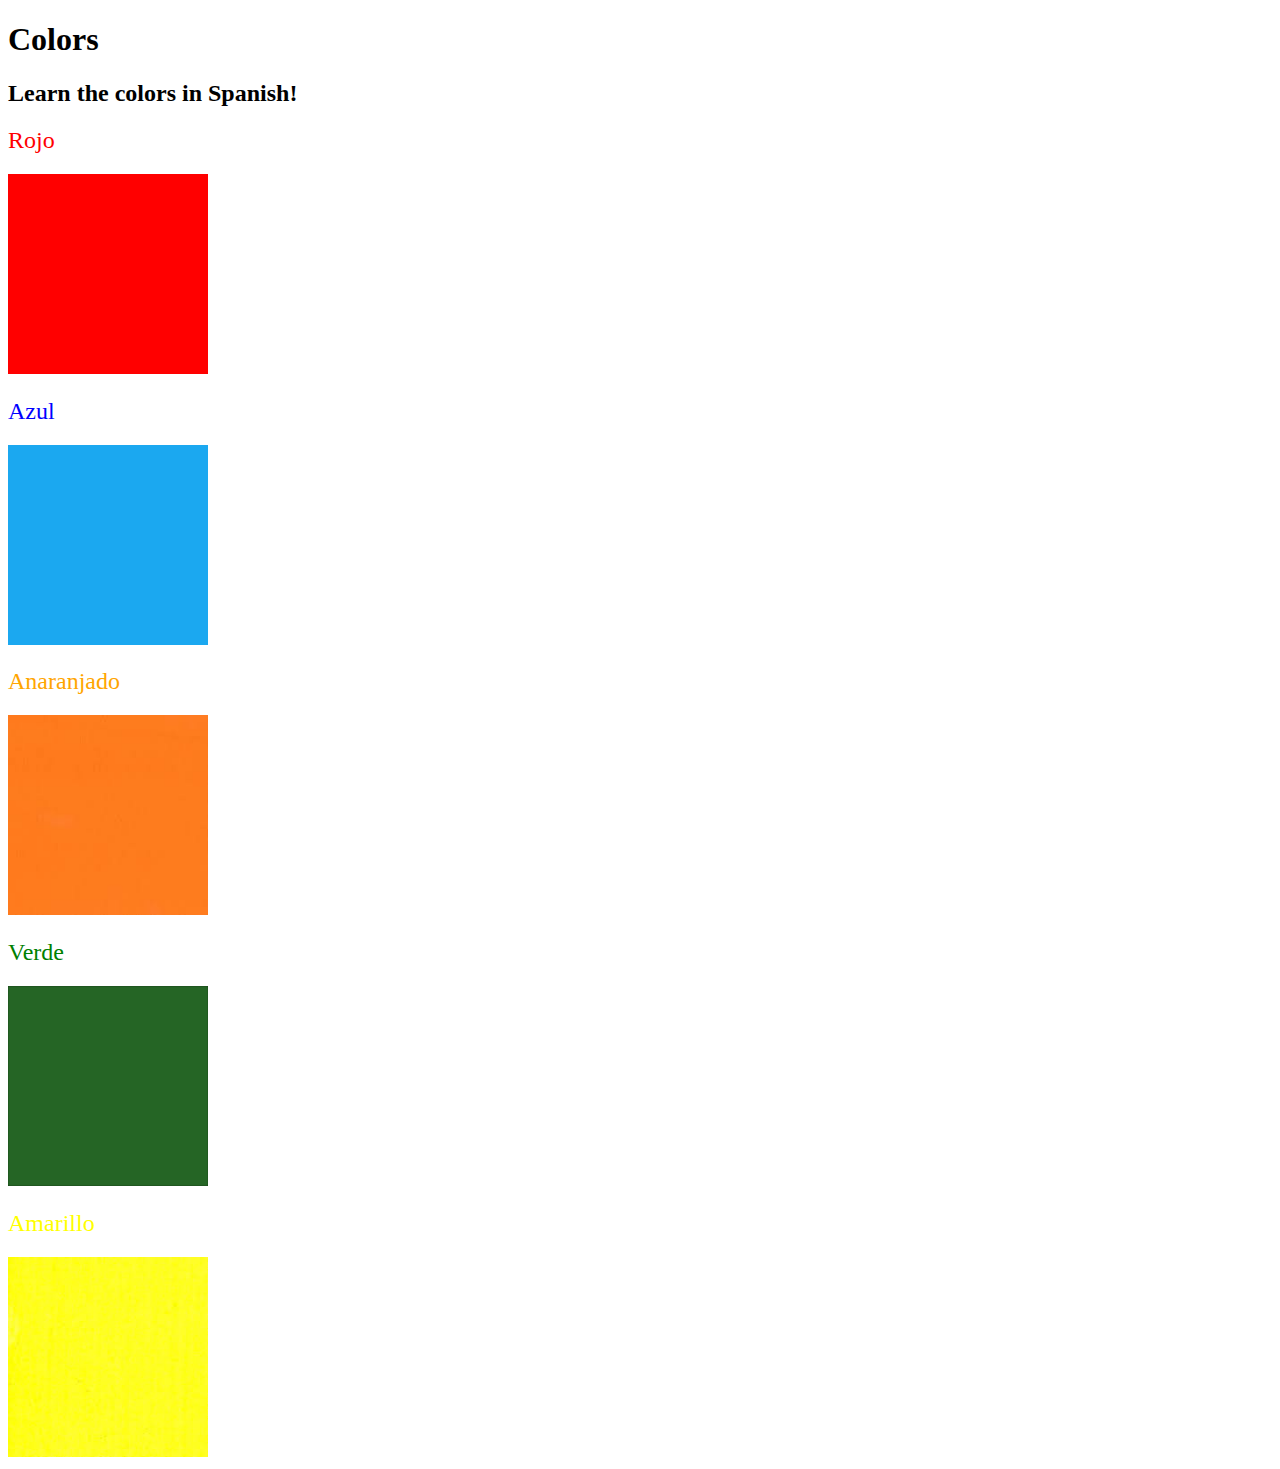
<file: Color-Vocab-Project/index.html>
<!DOCTYPE html>
<html lang="en">
  <head>
    <meta charset="UTF-8" />
    <title>Spanish Vocabulary</title>
    <link rel="stylesheet" href="./style.css" />
  </head>

  <body>
    <h1>Colors</h1>
    <h2>Learn the colors in Spanish!</h2>
    <h2 class="color-title" id="red">Rojo</h2>
    <img src="./assets/images/red.png" alt="red" />

    <h2 class="color-title" id="blue">Azul</h2>
    <img src="./assets/images/blue.png" alt="blue" />

    <h2 class="color-title" id="orange">Anaranjado</h2>
    <img src="./assets/images/orange.png" alt="orange" />

    <h2 class="color-title" id="green">Verde</h2>
    <img src="./assets/images/green.png" alt="green" />

    <h2 class="color-title" id="yellow">Amarillo</h2>
    <img src="./assets/images/yellow.png" alt="yellow" />
  </body>
</html>

<!-- 
TODOs
IMPORTANT: You should not need to make ANY CHANGES to index.html
All code should be written in your CSS file.

1. Create a CSS file and incorporate it as an external stylesheet.
2. Use CSS to style each of the color titles to meaning. 
Hint: Use the id to help if you don't know the words in spanish.
3. Use CSS to change all the color titles to have "font-weight: normal;"
4. Use CSS (not HTML) to make all the images 200px heigh and 200px wide. 
Hint: 
https://developer.mozilla.org/en-US/docs/Web/CSS/height
https://developer.mozilla.org/en-US/docs/Web/CSS/width
-->
</file>
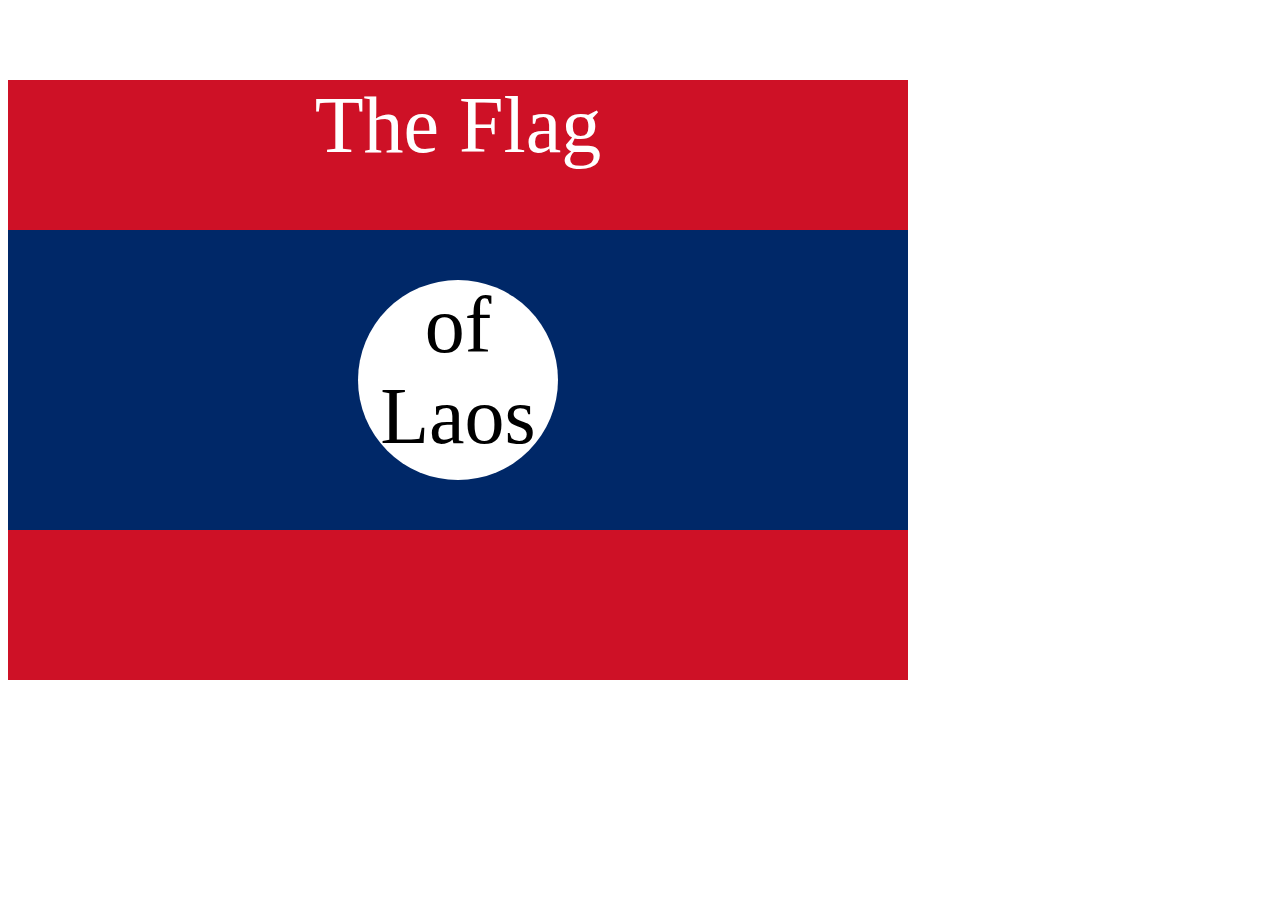
<file: Flag_Project/index.html>
<!DOCTYPE html>
<html lang="en">

<head>
  <meta charset="UTF-8">
  <title>CSS Flag Project</title>
  <style>
    /* Write your CSS Code here */
.flag {
    width: 900px;
    height: 600px;
    background-color: #ce1126;
    position: relative;
}

.flag > div {
  width: 900px;
  height: 300px;
  background-color: #002868;
  position: absolute;
  top: 150px;
}

.flag > div > div {
    width: 200px;
    height: 200px;
    border-radius: 50%;
    background-color: white;
    position: absolute;
    top: 50px;
    left: 350px;
}

.flag > p {
  color: white;
  text-align: center;
  font-size: 5rem;
}

.flag > div p {
  margin: 0;
  padding: 0;
  color: black;
  text-align: center;
  font-size: 5rem;
}

  </style>
</head>

<!-- 
  IMPORTANT! Do not change any HTML
Don't add any classes/ids/elements 
Use what you know about combining selectors 
and CSS specificity instead.
Hint 1: The flag is 900px by 600px and the circle is 200px by 200px.
Hint 2: You can use CSS inspection to get the colors from
https://appbrewery.github.io/flag-of-laos/
-->

<body>
  <div class="flag">
    <p>The Flag</p>
    <div>
      <div>
        <p>of Laos</p>
      </div>
    </div>
  </div>
</body>

</html>
</file>
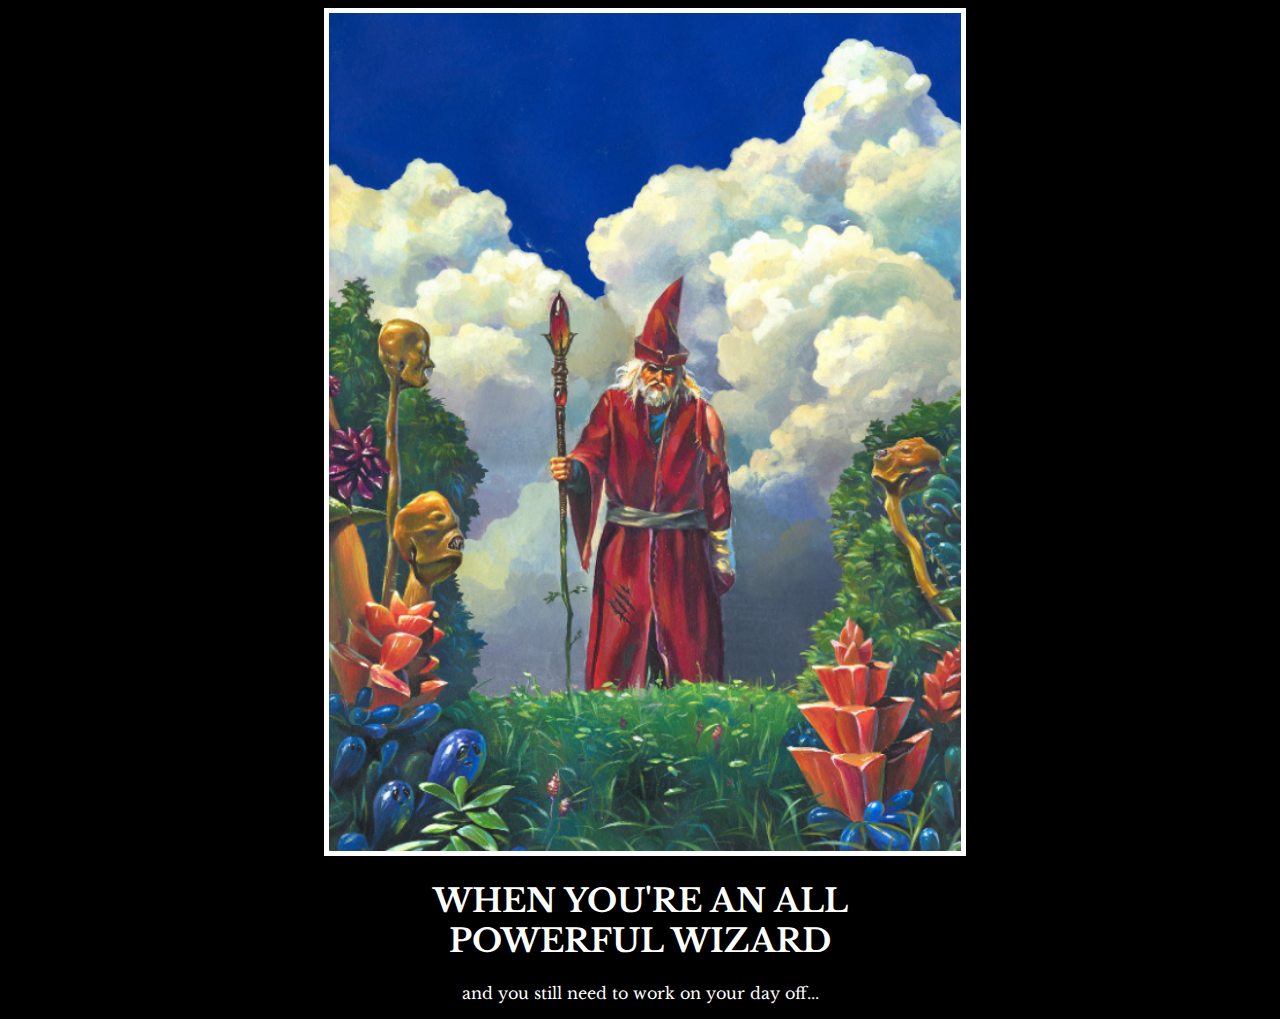
<file: Funny_Motivation_Project/index.html>
<!-- 
  TODO: Create a motivational post website.
Style it how ever you like. 
Look at the goal image for inspiration.
But it must have the following features:
1. The main h1 text should be using the Regular Libre Baskerville Font from Google Fonts:
  https://fonts.google.com/specimen/Libre+Baskerville
2. The text should be white and background black.
3. Add your own image into the images folder inside assets. It should have a 5px white border.
4. The text should be center aligned.
5. Create a div to contain the h1, p and img elements. Adjust the margins so that the image and text are centered on the page. 
  Hint: You horizontally center a div by giving it a width of 50% and a margin-left of 25%.
  Hint: Set the image to have a width of 100% so it fills the div. 
6. Read about the text-transform property on MDN docs to make the h1 uppercase with CSS.
  https://developer.mozilla.org/en-US/docs/Web/CSS/text-transform 
-->

<!DOCTYPE html>
<html lang="en">
<head>
  <meta charset="UTF-8">
  <meta name="viewport" content="width=device-width, initial-scale=1.0">
  <title>Wizard Poster</title>
  <link rel="stylesheet" href="style.css">
  <link rel="preconnect" href="https://fonts.googleapis.com">
  <link rel="preconnect" href="https://fonts.gstatic.com" crossorigin>
  <link href="https://fonts.googleapis.com/css2?family=Libre+Baskerville&display=swap" rel="stylesheet">

</head>
<body>
  <div class="poster">
    <img class="wizard" src="./assets/images/Wizard.png">
    <h1>When you're an all powerful wizard</h1>
    <p>and you still need to work on your day off...</p>
  </div>
</body>
</html>
</file>
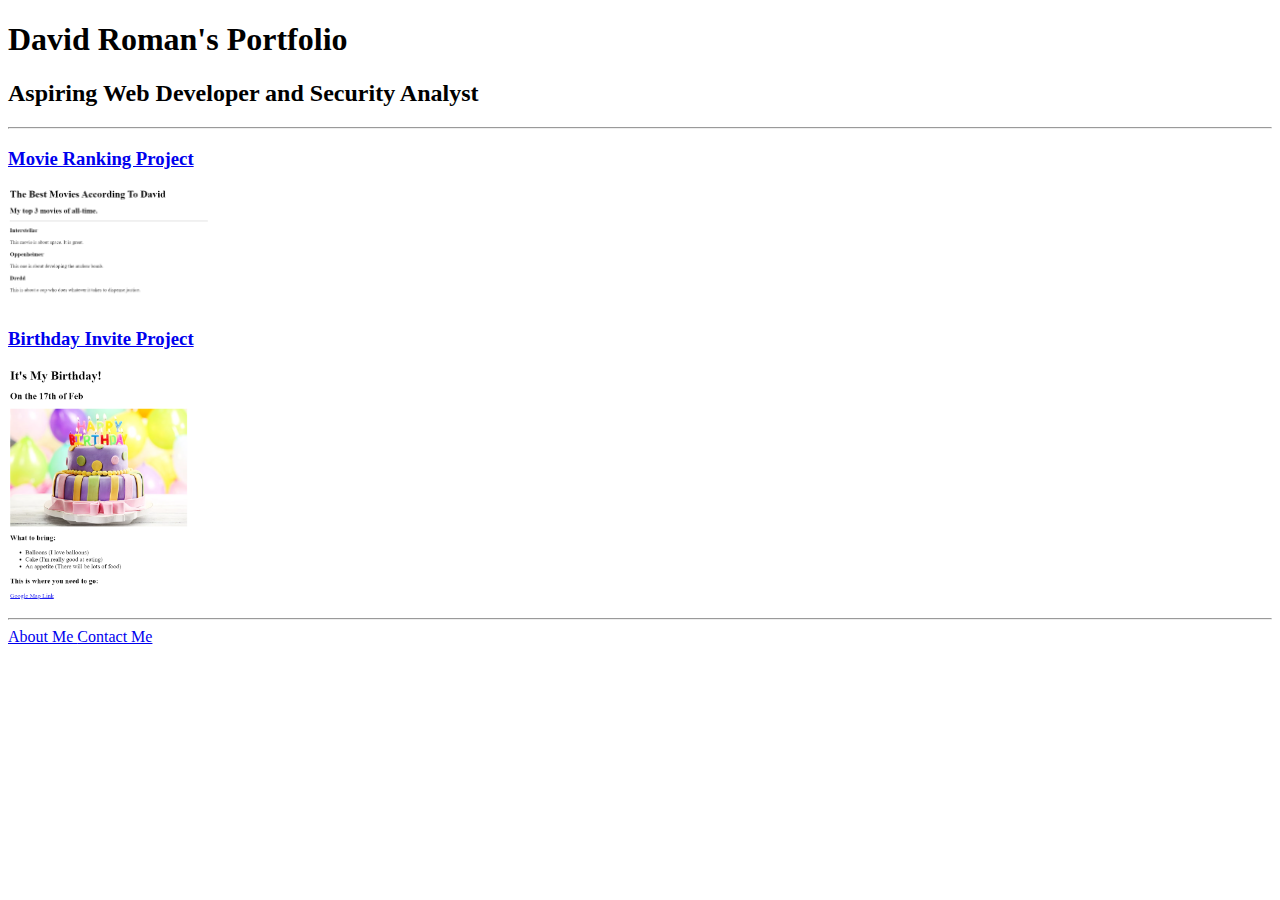
<file: HTML-Portfolio-Project-WIP/index.html>
<!-- TODO 1: Create the HTML Boilerplate -->

<!-- TODO 2: Add Your previous projects' HTML into the public folder -->

<!-- TODO 3: Take screenshots of your project previews and add the images to the images folder -->

<!-- TODO 4: Add titles/subtitles etc. -->

<!-- TODO 5: Add a link to the project pages -->

<!-- TODO 6: Add images to show the project previews
HINT for TODO 6: You can use the height attribute set to 200 to make the image smaller:
https://developer.mozilla.org/en-US/docs/Web/HTML/Element/img#attr-height -->

<!-- TODO 7: Add the Contact Me and About Me page links -->

<!DOCTYPE html>
<html lang="en">
<head>
    <meta charset="UTF-8">
    <meta name="viewport" content="width=device-width, initial-scale=1.0">
    <title>David Roman's Portfolio</title>

</head>
<body>
    <h1>David Roman's Portfolio</h1>
    <h2>Aspiring Web Developer and Security Analyst</h2>
    <hr />
    <h3><a href="./public/movie-ranking.html" alt="Movie Ranking Project Link"> Movie Ranking Project  </a></h3> 
    <a href="./public/movie-ranking.html"><img src="./assets/images/Movie Ranking Screenshot.png" alt="Movie Rank Preview." width="200"> </a>
    <h3><a href="./public/birthday-invite.html" alt="Birthday Invite Project Link"> Birthday Invite Project </a></h3>
    <a href="./public/birthday-invite.html"><img src="./assets/images/Birthday Project Screenshot.png" alt="Birthday Project Preview" width="200"> </a>
    <hr />
    <a href="./public/about.html">About Me </a>
    <a href="./public/contact.html">Contact Me</a>
</body>
</html>
</file>
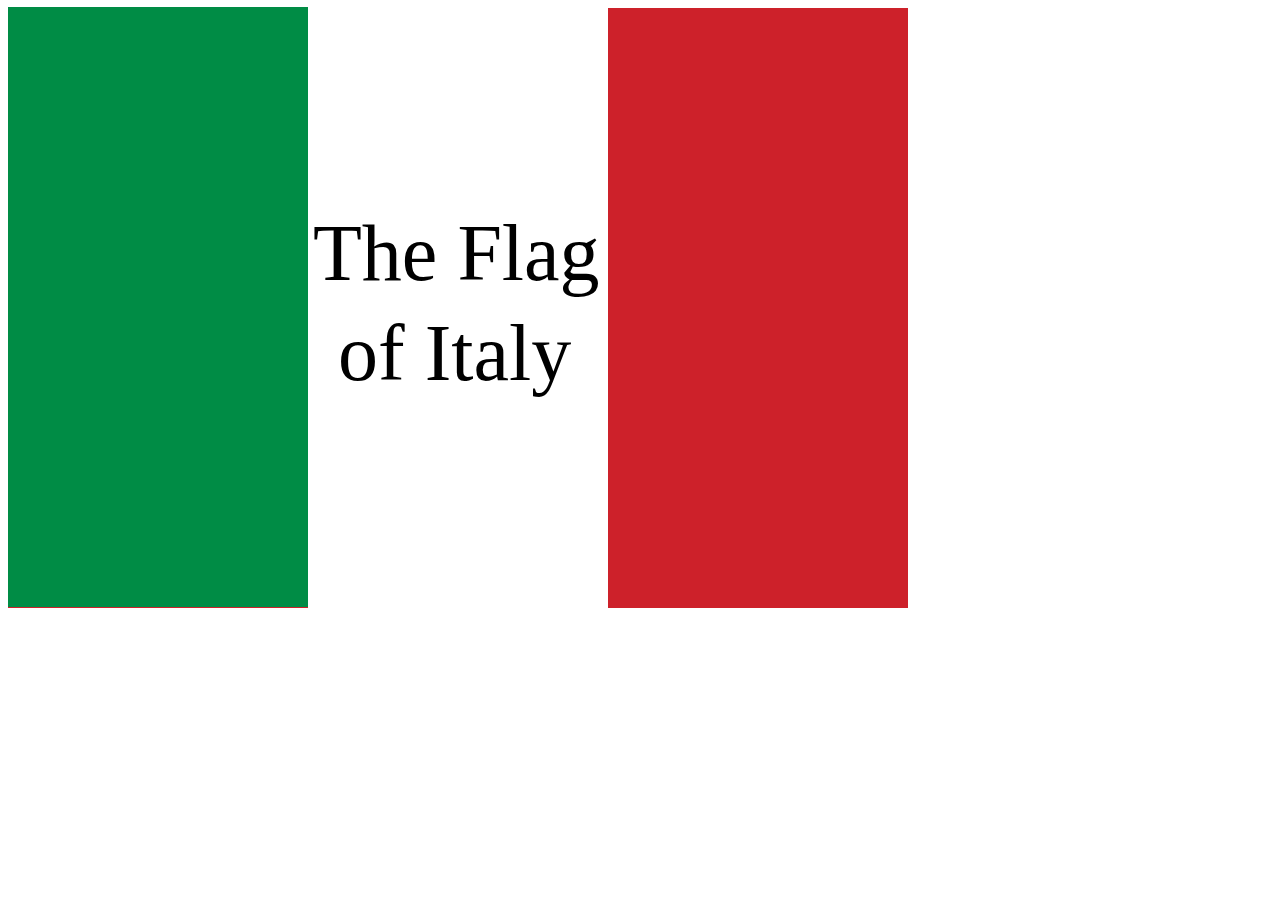
<file: Flag_Project/index2.html>
<!DOCTYPE html>
<html lang="en">
<head>
    <meta charset="UTF-8">
    <meta name="viewport" content="width=device-width, initial-scale=1.0">
    <title>The Flag of Italy</title>
<style>
.flag {
    height: 600px;
    width: 900px;
    background-color:  #CD212A;
    position: relative;
}

.flag > div {
    height: 600px;
    width: 300px;
    background-color: #008C45;
    position: absolute;
    bottom: 1px
}

.flag > div > div {
    height: 600px;
    width: 300px;
    background-color: white;
    position: absolute;
    left: 300px;
    top: 1px;
}

.flag > p {
margin: 0;
position: absolute;
top: 200px;
left: 305px;
color: black;
font-size: 5rem;
z-index: 1;
}

.flag > div p {
margin: 0;
font-size: 5rem;
position: absolute;
top: 300px;
left: 30px;
}


</style>
</head>
<body>
    <div class="flag">
        <p>The Flag</p>
        <div>
          <div>
            <p>of Italy</p>
          </div>
        </div>
      </div>
    
</body>
</html>
</file>
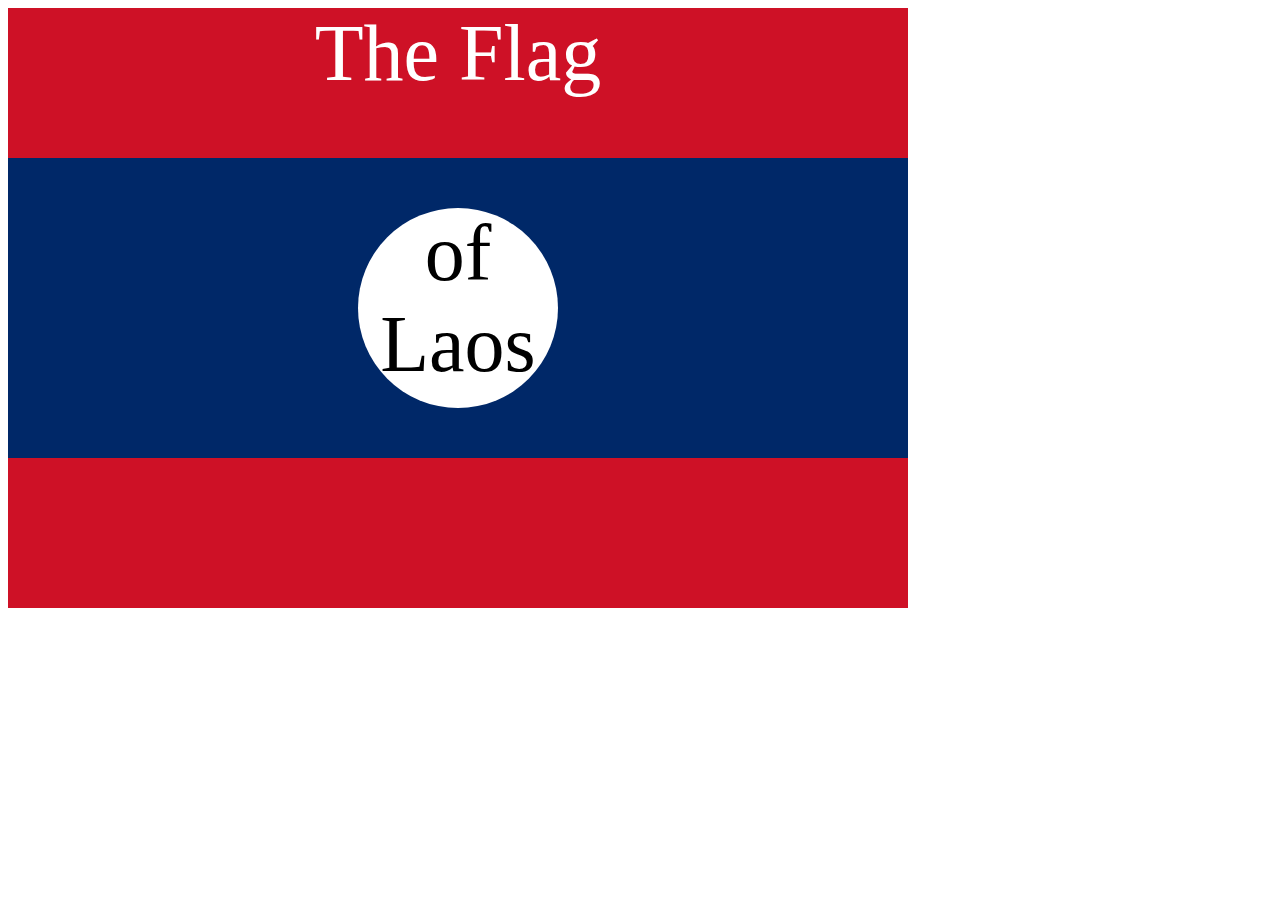
<file: Flag_Project/solution.html>
<!DOCTYPE html>
<html lang="en">

<head>
  <meta charset="UTF-8">
  <title>CSS Flag Project</title>
  <style>
    .flag {
      width: 900px;
      height: 600px;
      position: relative;
      background-color: #CE1126;

    }

    .flag > div {
      background-color: #002868;
      height: 300px;
      width: 100%;
      position: absolute;
      top: 150px;
    }

    .flag > div > div {
      background-color: white;
      position: absolute;

      height: 200px;
      width: 200px;
      border-radius: 50%;
      top: 50px;
      left: 350px;
    }

    p {
      font-size: 5rem;
      color: white;
      text-align: center;
      padding: 0;
      margin: 0;
    }

    .flag>div div p {
      color: black;
    }
  </style>
</head>

<body>
  <div class="flag">
    <p>The Flag</p>
    <div>
      <div>
        <p>of Laos</p>
      </div>
    </div>
  </div>
</body>

</html>
</file>
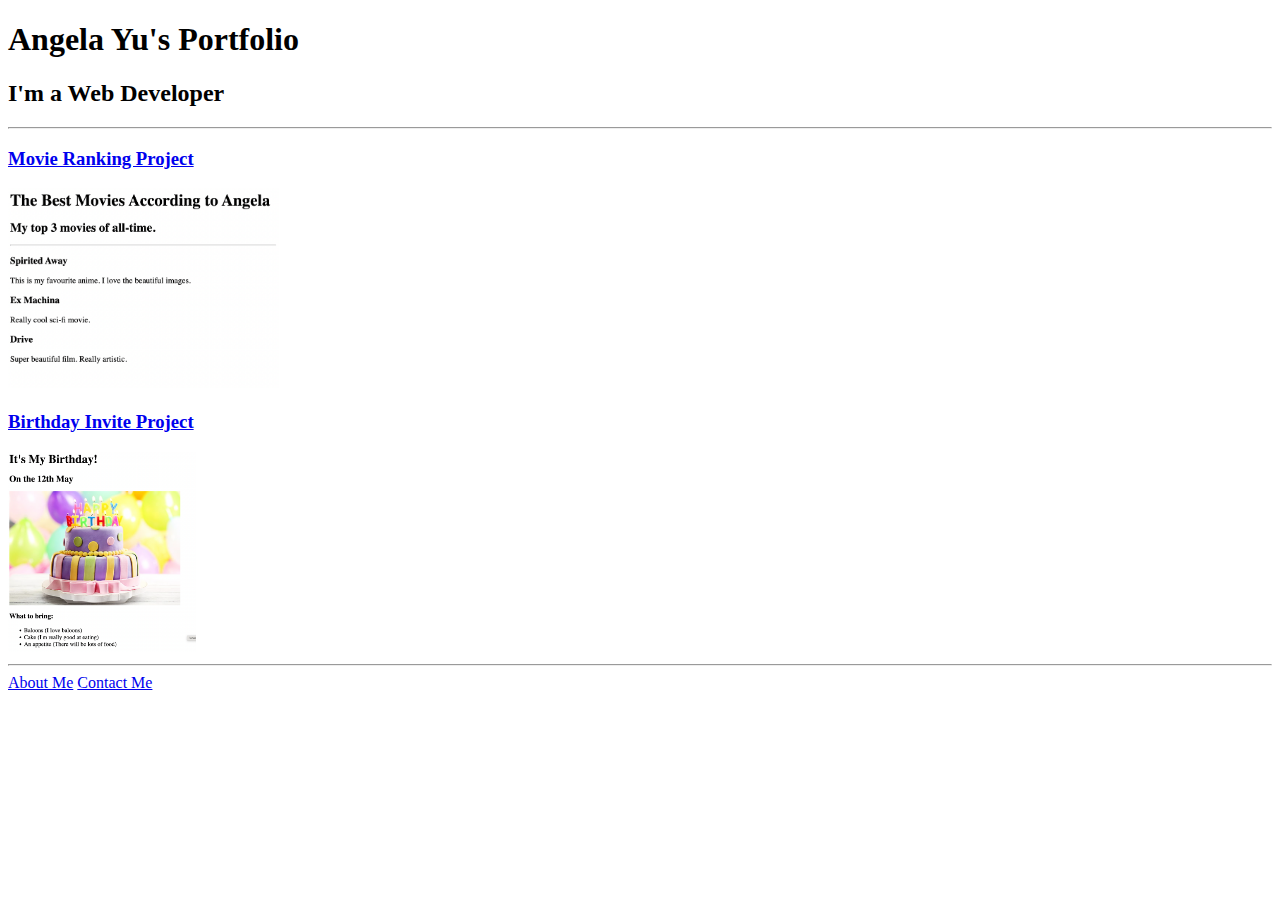
<file: HTML-Portfolio-Project-WIP/solution.html>
<!DOCTYPE html>
<html lang="en">

<head>
  <meta charset="UTF-8">
  <title>Angela's Portfolio</title>
</head>

<body>
  <h1>Angela Yu's Portfolio</h1>
  <h2>I'm a Web Developer</h2>
  <hr />
  <h3><a href="./public/movie-ranking.html">Movie Ranking Project</a></h3>
  <img src="./assets/images/movie-ranking.png" height="200" alt="movie ranking project preview"/>
  <h3><a href="./public/birthday-invite.html">Birthday Invite Project</a></h3>
  <img src="./assets/images/birthday-invite.png" height="200" alt="birthday invite project preview"/>
  <hr />
  <a href="./public/about.html">About Me</a>
  <a href="./public/contact.html">Contact Me</a>
</body>

</html>
</file>
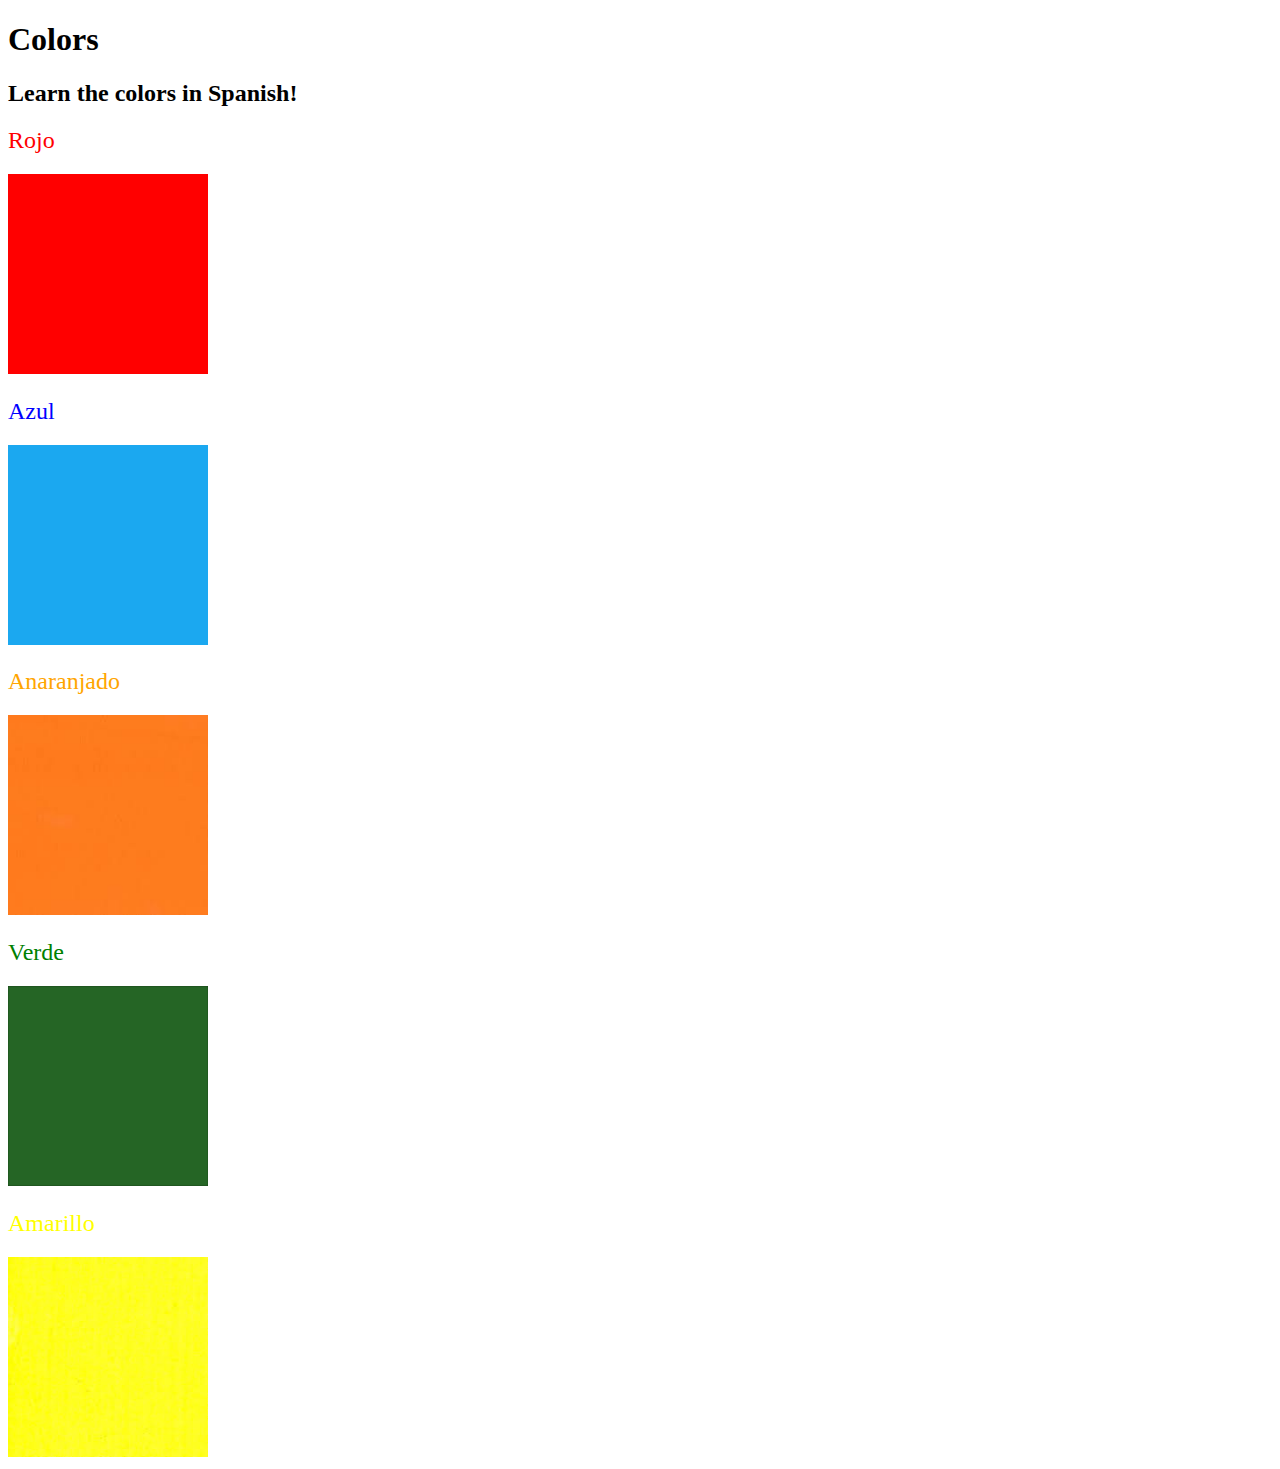
<file: Color-Vocab-Project/solution/solution.html>
<!DOCTYPE html>
<html lang="en">
  <head>
    <meta charset="UTF-8" />
    <title>Spanish Vocabulary</title>
    <link rel="stylesheet" href="./style.css" />
  </head>

  <body>
    <h1>Colors</h1>
    <h2>Learn the colors in Spanish!</h2>
    <h2 class="color-title" id="red">Rojo</h2>
    <img src="./assets/images/red.png" alt="red" />

    <h2 class="color-title" id="blue">Azul</h2>
    <img src="./assets/images/blue.png" alt="blue" />

    <h2 class="color-title" id="orange">Anaranjado</h2>
    <img src="./assets/images/orange.png" alt="orange" />

    <h2 class="color-title" id="green">Verde</h2>
    <img src="./assets/images/green.png" alt="green" />

    <h2 class="color-title" id="yellow">Amarillo</h2>
    <img src="./assets/images/yellow.png" alt="yellow" />
  </body>
</html>
</file>
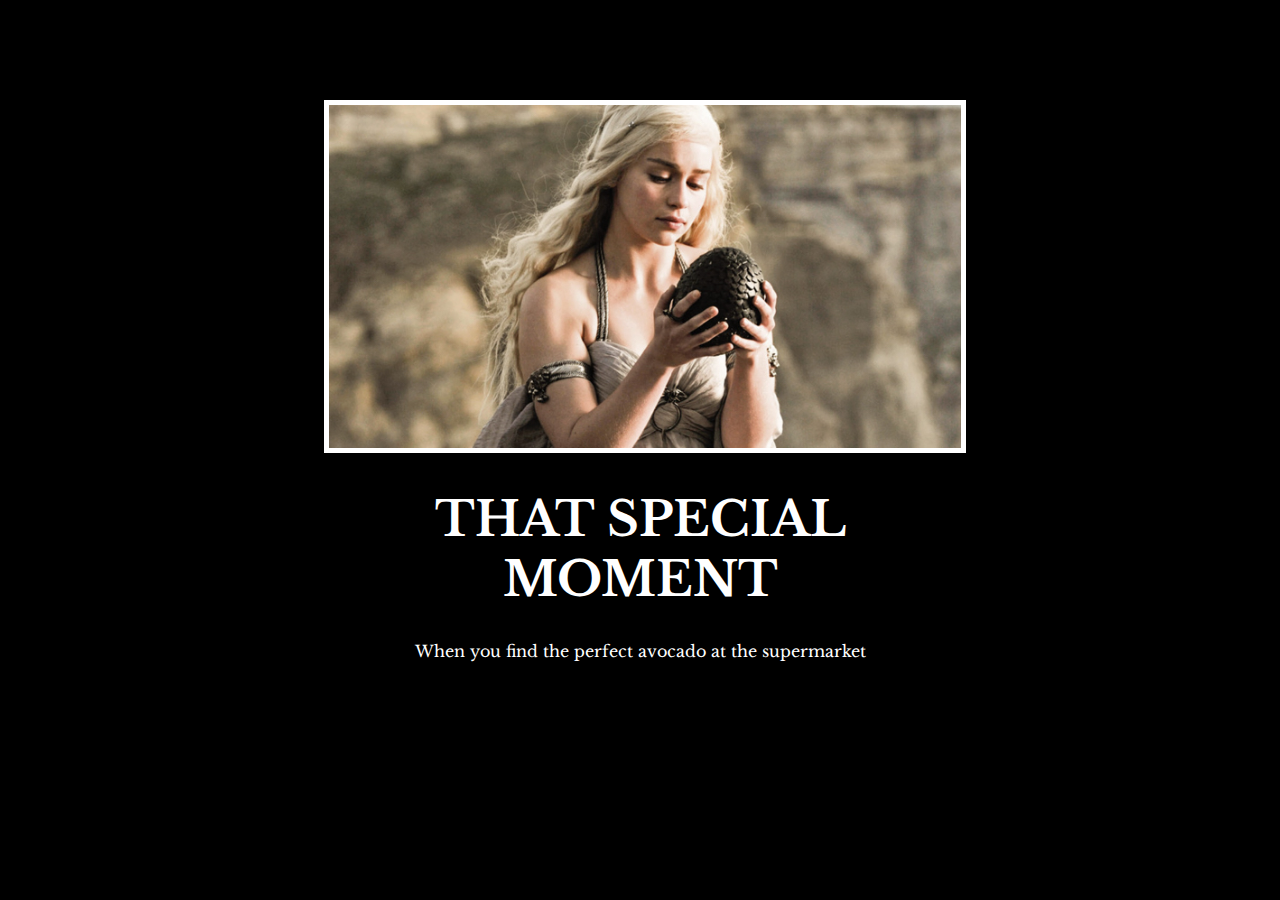
<file: Funny_Motivation_Project/solution/solution.html>
<!DOCTYPE html>
<html lang="en">

<head>
  <meta charset="UTF-8">
  <title>Motivation Meme</title>
  <link rel="stylesheet" href="./solution.css" />
  <link rel="preconnect" href="https://fonts.googleapis.com">
  <link rel="preconnect" href="https://fonts.gstatic.com" crossorigin>
  <link href="https://fonts.googleapis.com/css2?family=Libre+Baskerville&display=swap" rel="stylesheet">
</head>

<body>

  <div class="poster">
    <img class="motivation-img" src="./assets/images/daenerys.jpeg" src="daenerys with egg" />
    <h1>That Special Moment</h1>
    <p>When you find the perfect avocado at the supermarket</p>
  </div>
</body>

</html>
</file>
<file: Color-Vocab-Project/style.css>
.color-title{
    font-weight: normal;
}

img {
    height: 200px;
    width: 200px;
}

#red{
    color: red;
}

#blue{
    color: blue;
}

#orange{
    color: orange;
}

#green{
    color: green;
}

#yellow{
    color: yellow;
}
</file>
<file: Funny_Motivation_Project/style.css>
body {
    background-color: black;
}

.poster {
    color: white;
    text-align: center;
    width: 50%;
    margin-left: 25%;
    font-family: "Libre Baskerville", serif;
    font-weight: 400;
    font-style: normal;
}

.wizard {
    border: 5px solid white;
    width: 100%;
}

h1 {
    text-transform: uppercase;
}
</file>
<file: Color-Vocab-Project/solution/style.css>
img {
  height: 200px;
  width: 200px;
}

.color-title {
  font-weight: normal;
}

#red {
  color: red;
}

#blue {
  color: blue;
}

#orange {
  color: orange;
}

#green {
  color: green;
}

#yellow {
  color: yellow;
}
</file>
<file: Funny_Motivation_Project/solution/solution.css>
body {
  background-color: black;
}
h1 {
  text-transform: uppercase;
  font-size: 3rem;
}

.poster {
  width: 50%;
  margin-left: 25%;
  margin-top: 100px;
  color: white;
  font-family: "Libre Baskerville", serif;
  text-align: center;
}

.motivation-img {
  border: 5px solid white;
  width: 100%;
}
</file>
